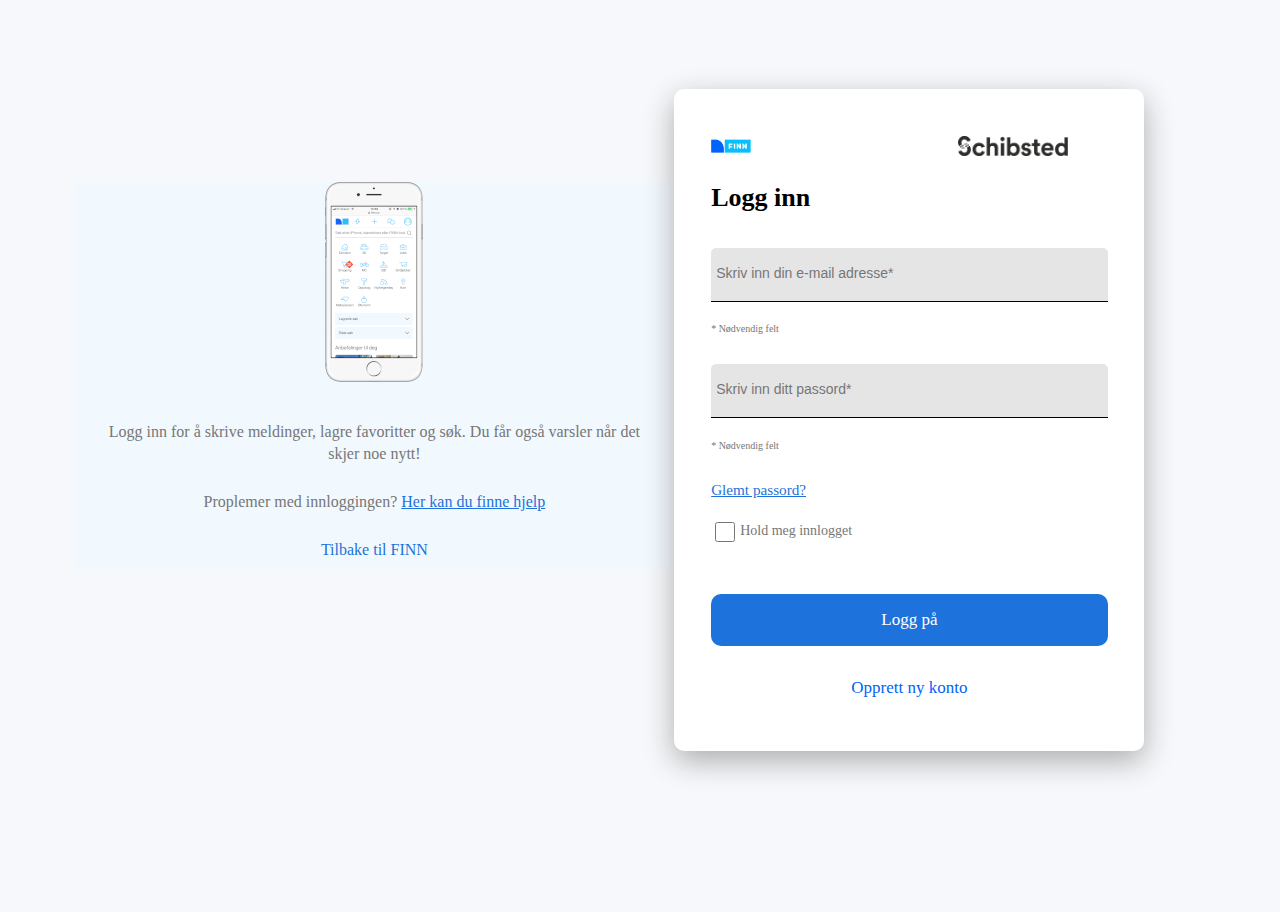
<file: finnbay/finnbay.html>
<!DOCTYPE html>
<html lang="en">

<head>
  <meta charset="UTF-8">
  <meta name="viewport" content="width=device-width, initial-scale=1.0">
  <title>Screenshot 1 page</title>
  <link rel="stylesheet" href="finnbay.css">
</head>

<body>
  <main class="login-page">
    <div class="login-card">
      <nav class="login-card__nav">
        <a class="login-card__nav__finn-logo" href="www.finn.no"><img src="assets/finn-logo.png" alt="finn.no logo"></a>
        <figure class="login-card__nav__schibsted-logo">
          <img src="assets/Schibsted_logo.svg.png" alt="Schibsted logo">
        </figure>
      </nav>
      <div class="login-card__main">
        <h1 class="login-card__main__h1">Logg inn</h1>
        <input class="login-card__main__form" type="text" value="Skriv inn din e-mail adresse*" required>
        <p class="login-card__main__necesary">
          * Nødvendig felt
        </p>
        <input class="login-card__main__form" type="text" value="Skriv inn ditt passord*" required>

        <p class="login-card__main__necesary">
          * Nødvendig felt
        </p>
        <a class="login-card__main__forgotten-password" href="">Glemt passord?</a>
        <div class="login-card__main__checkbox">
          <input class="login-card__main__checkbox__input" type="checkbox" name="checkbox">
          <label class="login-card__main__checkbox__label" for="">Hold meg innlogget</label>
        </div>
        <a class="login-card__main__submit">Logg på</a>
        <a class="login-card__main__create-account">Opprett ny konto</a>
      </div>
    </div>
    <div class="notifications-card">
      <figure class="notifications-card__iphone">
        <img class="notifications-card__iphone__img" src="assets/finn_iphone_98x200.png" alt="iPhone image">
      </figure>
      <p class="notifications-card__content1">
        Logg inn for å skrive meldinger, lagre favoritter og søk. Du får også varsler når det skjer noe nytt!
      </p>
      <p class="notifications-card__content1">
        Proplemer med innloggingen? <a class="notifications-card__content1__link" href="">Her kan du finne hjelp</a>
      </p>
      <p class="notifications-card__content2">
        <a class="notifications-card__content2__link" href="">Tilbake til FINN</a>
      </p>
    </div>
  </main>
</body>

</html>
</file>
<file: finnbay/finnbay.css>
@font-face {
  font-family: "finn-regular";
  src: url(https://assets.finn.no/pkg/@warp-ds/fonts/v1/FINNTypeStrippet-Light.woff2);
}
@font-face {
  font-family: "finn-bold";
  src: url(https://assets.finn.no/pkg/@warp-ds/fonts/v1/FINNTypeStrippet-Medium.woff2);
}
* {
  box-sizing: border-box;
}

html {
  font-size: 62.5%;
}

body {
  background-color: #f6f8fb;
  font-family: "finn-regular";
}

.login-page {
  display: flex;
  flex-direction: row-reverse;
  justify-content: center;
  align-items: center;
  padding: 20px 20px 30px 20px;
  margin: 0 auto;
}

.login-card {
  background-color: white;
  padding: 3%;
  margin: 5% 5% 10% 0;
  width: 470px;
  border-radius: 10px;
  box-shadow: 0 10px 30px #adadad;
  max-width: 50%;
}
.login-card__nav {
  display: flex;
  margin: 0 auto;
  justify-content: space-between;
  align-items: center;
}
.login-card__nav__finn-logo img {
  width: 100%;
  max-width: 40px;
}
.login-card__nav__schibsted-logo img {
  width: 100%;
  max-width: 110px;
}
.login-card__main {
  display: flex;
  flex-direction: column;
}
.login-card__main * {
  padding-bottom: 5%;
}
.login-card__main__h1 {
  font-family: "finn-bold";
  font-size: 26px;
  line-height: 25px;
}
.login-card__main__form {
  background-color: #e5e5e5;
  color: #767676;
  padding: 17px 12px 20px 5px;
  border: none;
  border-bottom: 1px solid black;
  border-top-left-radius: 5px;
  border-top-right-radius: 5px;
  font-size: 14px;
}
.login-card__main__form:hover {
  background-color: #cccccc;
  color: #767676;
  padding: 17px 12px 20px 5px;
  border: none;
  border-bottom: 1px solid black;
  border-top-left-radius: 5px;
  border-top-right-radius: 5px;
  font-size: 14px;
}
.login-card__main__form:focus {
  background-color: #e5e5e5;
  color: #1d72db;
  padding: 8px 12px 29px 5px;
  border: none;
  border-bottom: 3px solid #1d72db;
  border-top-left-radius: 5px;
  border-top-right-radius: 5px;
  font-size: 12px;
  outline: none;
}
.login-card__main__necesary {
  padding-top: 3%;
  color: #767676;
}
.login-card__main__forgotten-password {
  color: #1d72db;
  font-size: 15.2px;
}
.login-card__main__checkbox {
  display: flex;
  justify-content: left;
  align-items: start;
}
.login-card__main__checkbox__input {
  width: 20px;
  height: 20px;
  border-radius: 3px;
}
.login-card__main__checkbox__label {
  font-size: 14px;
  font-family: "finn-bold";
  color: #767676;
  padding-left: 2px;
  padding-top: 4px;
}
.login-card__main__submit {
  border: none;
  background-color: #1d72db;
  color: white;
  font-size: 17px;
  text-align: center;
  font-family: "finn-bold";
  margin: 16px 0 0;
  padding: 16px;
  border-radius: 10px;
}
.login-card__main__submit:hover {
  background-color: #003e9d;
  box-shadow: 2px 2px 10px #adadad;
}
.login-card__main__submit:active {
  background-color: #6381b4;
  box-shadow: 2px 2px 10px #adadad;
}
.login-card__main__submit:visited {
  background-color: #adadad;
  color: #767676;
}
.login-card__main__create-account {
  font-size: 17px;
  text-align: center;
  margin: 16px 0 0;
  padding: 16px;
  border-radius: 10px;
  color: #0063fb;
  font-family: "finn-bold";
}
.login-card__main__create-account:hover {
  box-shadow: 2px 2px 10px #adadad;
  font-family: "finn-bold";
  background-color: #f8fafc;
}

.notifications-card {
  background-color: #f1f9ff;
  margin-bottom: 150px;
  max-width: 600px;
}
.notifications-card__iphone {
  width: 100%;
  max-width: 200px;
  padding-bottom: 3%;
  margin: 0 auto;
}
.notifications-card__iphone__img {
  display: block;
  margin: 0 auto;
}
.notifications-card__content1 {
  padding: 0px 0px 8px;
  padding: 5px 32px;
  text-align: center;
  color: #767676;
  font-size: 16px;
  line-height: 22px;
}
.notifications-card__content1__link {
  color: #1d72db;
}
.notifications-card__content2 {
  margin: 0px 0px 8px;
  color: #767676;
  font-size: 16px;
  line-height: 22px;
  text-align: center;
  padding-top: 5px;
}
.notifications-card__content2__link {
  text-decoration: none;
  color: #1d72db;
}/*# sourceMappingURL=finnbay.css.map */
</file>
